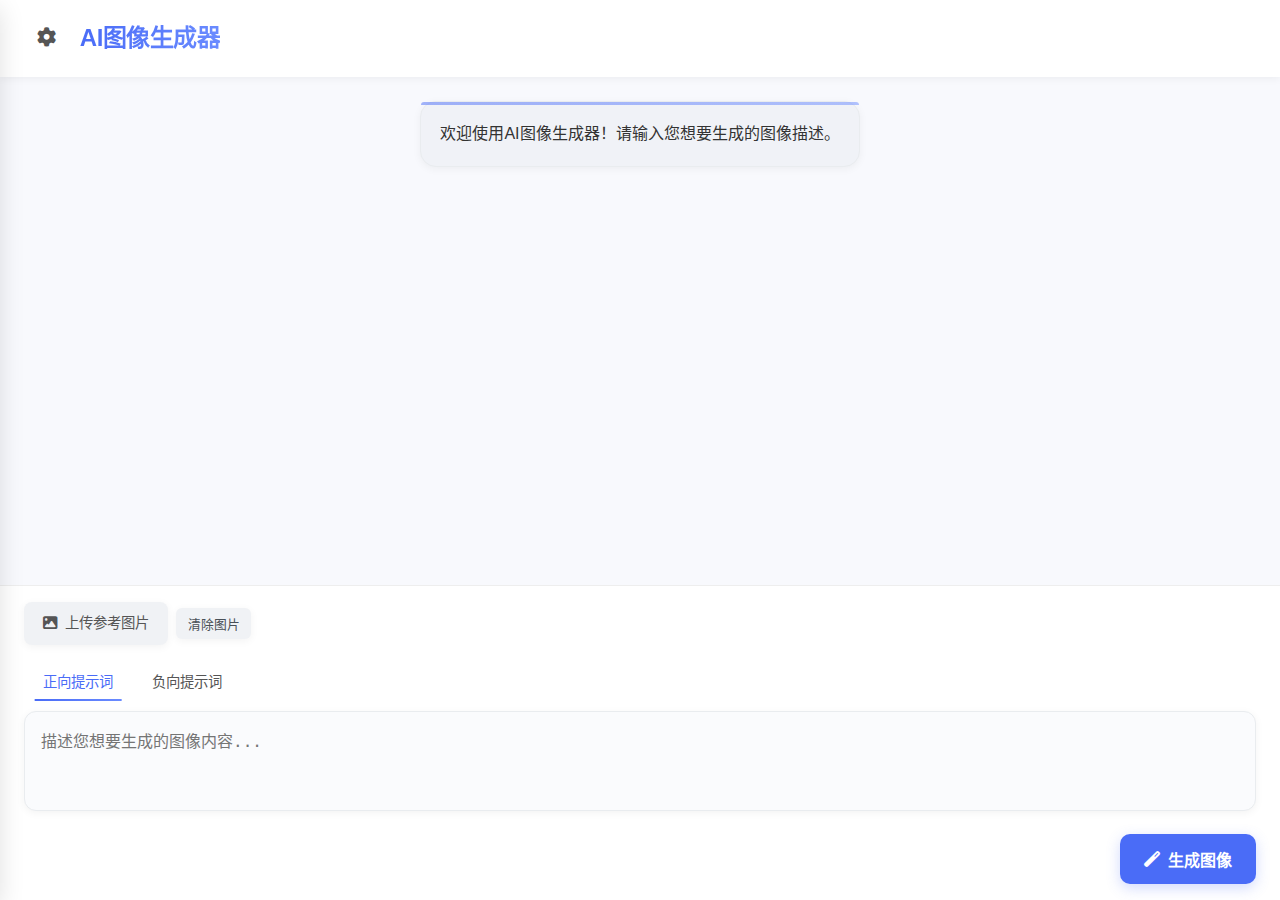
<file: image/index.html>
<!DOCTYPE html>
<html lang="zh-CN">
<head>
    <meta charset="UTF-8">
    <meta name="viewport" content="width=device-width, initial-scale=1.0">
    <title>AI图像生成器</title>
    <link rel="stylesheet" href="styles.css">
    <link rel="stylesheet" href="https://cdnjs.cloudflare.com/ajax/libs/font-awesome/6.4.0/css/all.min.css">
</head>
<body>
    <div class="app-container">
        <!-- 侧边栏 -->
        <div class="sidebar" id="sidebar">
            <div class="sidebar-header">
                <h2>设置</h2>
                <button id="close-sidebar" class="icon-button">
                    <i class="fas fa-times"></i>
                </button>
            </div>
            <div class="sidebar-content">
                <div class="settings-section">
                    <h3>模型设置</h3>
                    <div class="setting-item">
                        <label for="model-select">选择模型</label>
                        <select id="model-select" class="select-input">
                            <option value="Kwai-Kolors/Kolors">Kwai-Kolors/Kolors</option>
                            <option value="model2">模型2</option>
                            <option value="model3">模型3</option>
                        </select>
                    </div>
                    <div class="setting-item">
                        <label for="api-key">API密钥</label>
                        <input type="password" id="api-key" class="text-input" value="sk-lxmwbpakbgskicxtzoqaxbzdhubfpszjfvkyoosakfzntjjj">
                    </div>
                </div>
                
                <div class="settings-section">
                    <h3>图像参数</h3>
                    <div class="setting-item">
                        <label for="image-size">图像尺寸</label>
                        <select id="image-size" class="select-input">
                            <option value="512x512">512x512</option>
                            <option value="768x768">768x768</option>
                            <option value="1024x1024" selected>1024x1024</option>
                            <option value="1280x1280">1280x1280</option>
                        </select>
                    </div>
                    <div class="setting-item">
                        <label for="batch-size">批次大小</label>
                        <input type="number" id="batch-size" class="number-input" min="1" max="4" value="1">
                    </div>
                    <div class="setting-item">
                        <label for="seed">种子值</label>
                        <input type="number" id="seed" class="number-input" value="4999999999">
                        <button id="random-seed" class="small-button">随机</button>
                    </div>
                    <div class="setting-item">
                        <label for="steps">推理步数</label>
                        <input type="range" id="steps" class="range-input" min="10" max="50" value="20">
                        <span id="steps-value">20</span>
                    </div>
                    <div class="setting-item">
                        <label for="guidance-scale">引导比例</label>
                        <input type="range" id="guidance-scale" class="range-input" min="1" max="20" step="0.5" value="7.5">
                        <span id="guidance-value">7.5</span>
                    </div>
                </div>
                
                <!-- 移除了上传图片部分，已移至输入区域 -->
            </div>
        </div>

        <!-- 主内容区 -->
        <div class="main-content">
            <header class="main-header">
                <button id="open-sidebar" class="icon-button">
                    <i class="fas fa-cog"></i>
                </button>
                <h1>AI图像生成器</h1>
            </header>

            <div class="chat-container">
                <div class="messages" id="messages">
                    <div class="message system">
                        <div class="message-content">
                            <p>欢迎使用AI图像生成器！请输入您想要生成的图像描述。</p>
                        </div>
                    </div>
                    <!-- 消息将在这里动态添加 -->
                </div>

                <div class="input-area">
                    <div class="input-tools">
                        <div class="upload-container">
                            <label for="upload-image" class="upload-label">
                                <i class="fas fa-image"></i> 上传参考图片
                            </label>
                            <input type="file" id="upload-image" accept="image/*" class="file-input">
                            <button id="clear-image" class="small-button">清除图片</button>
                        </div>
                    </div>
                    <div class="prompt-container">
                        <div class="prompt-tabs">
                            <button class="tab-button active" data-tab="prompt">正向提示词</button>
                            <button class="tab-button" data-tab="negative">负向提示词</button>
                        </div>
                        <div class="tab-content active" id="prompt-tab">
                            <textarea id="prompt-input" placeholder="描述您想要生成的图像内容..."></textarea>
                        </div>
                        <div class="tab-content" id="negative-tab">
                            <textarea id="negative-input" placeholder="描述您不希望在图像中出现的内容..."></textarea>
                        </div>
                    </div>
                    <div class="button-container">
                        <button id="generate-button" class="primary-button">
                            <i class="fas fa-magic"></i> 生成图像
                        </button>
                    </div>
                </div>
            </div>
        </div>
    </div>

    <script src="script.js"></script>
</body>
</html>
</file>
<file: image/styles.css>
/* 全局样式 */
* {
    margin: 0;
    padding: 0;
    box-sizing: border-box;
}

:root {
    --primary-color: #4a6cf7;
    --primary-hover: #3a5ce5;
    --primary-light: rgba(74, 108, 247, 0.1);
    --text-color: #333;
    --text-light: #555;
    --bg-color: #f8f9fd;
    --card-bg: #ffffff;
    --border-color: #e9ecef;
    --shadow-sm: 0 2px 8px rgba(0, 0, 0, 0.05);
    --shadow-md: 0 4px 12px rgba(0, 0, 0, 0.08);
    --shadow-lg: 0 8px 24px rgba(0, 0, 0, 0.12);
    --transition: all 0.3s ease;
}

body {
    font-family: 'Segoe UI', 'Microsoft YaHei', sans-serif;
    background-color: var(--bg-color);
    color: var(--text-color);
    line-height: 1.6;
    height: 100vh;
    overflow: hidden;
}

.app-container {
    display: flex;
    height: 100vh;
    position: relative;
    overflow: hidden;
}

/* 按钮样式 */
.icon-button {
    background: none;
    border: none;
    cursor: pointer;
    font-size: 1.2rem;
    color: #555;
    padding: 0.5rem;
    border-radius: 50%;
    transition: background-color 0.3s, color 0.3s;
}

.icon-button:hover {
    background-color: rgba(0, 0, 0, 0.05);
    color: #333;
}

.primary-button {
    background-color: var(--primary-color);
    color: white;
    border: none;
    border-radius: 10px;
    padding: 0.8rem 1.5rem;
    font-size: 1rem;
    font-weight: 600;
    cursor: pointer;
    transition: var(--transition);
    display: flex;
    align-items: center;
    justify-content: center;
    gap: 0.5rem;
    box-shadow: 0 4px 14px rgba(74, 108, 247, 0.25);
    position: relative;
    overflow: hidden;
}

.primary-button::before {
    content: '';
    position: absolute;
    top: 0;
    left: -100%;
    width: 100%;
    height: 100%;
    background: linear-gradient(90deg, transparent, rgba(255, 255, 255, 0.2), transparent);
    transition: 0.5s;
}

.primary-button:hover {
    background-color: var(--primary-hover);
    transform: translateY(-2px);
    box-shadow: 0 6px 18px rgba(74, 108, 247, 0.35);
}

.primary-button:hover::before {
    left: 100%;
}

.primary-button:active {
    transform: translateY(0);
}

.button {
    background-color: #f0f2f5;
    color: #495057;
    border: none;
    border-radius: 8px;
    padding: 0.6rem 1rem;
    font-size: 0.9rem;
    cursor: pointer;
    transition: var(--transition);
    box-shadow: var(--shadow-sm);
}

.button:hover {
    background-color: #e4e6e9;
    transform: translateY(-1px);
    box-shadow: var(--shadow-md);
}

.small-button {
    background-color: #f0f2f5;
    color: #495057;
    border: none;
    border-radius: 6px;
    padding: 0.4rem 0.7rem;
    font-size: 0.8rem;
    cursor: pointer;
    transition: var(--transition);
    box-shadow: var(--shadow-sm);
}

.small-button:hover {
    background-color: #e4e6e9;
    transform: translateY(-1px);
}

/* 侧边栏样式 */
.sidebar {
    width: 320px;
    background-color: var(--card-bg);
    height: 100%;
    position: absolute;
    left: -320px;
    top: 0;
    z-index: 10;
    box-shadow: var(--shadow-lg);
    transition: left 0.3s ease;
    overflow-y: auto;
    border-right: 1px solid var(--border-color);
}

.sidebar.active {
    left: 0;
}

.sidebar-header {
    display: flex;
    justify-content: space-between;
    align-items: center;
    padding: 1rem 1.5rem;
    border-bottom: 1px solid #eee;
}

.sidebar-header h2 {
    font-size: 1.5rem;
    font-weight: 600;
    color: #333;
}

.sidebar-content {
    padding: 1.5rem;
}

.settings-section {
    margin-bottom: 2rem;
}

.settings-section h3 {
    font-size: 1.1rem;
    font-weight: 600;
    margin-bottom: 1rem;
    color: #333;
}

.setting-item {
    margin-bottom: 1.2rem;
}

.setting-item label {
    display: block;
    margin-bottom: 0.5rem;
    font-size: 0.9rem;
    color: #555;
}

.select-input, .text-input, .number-input {
    width: 100%;
    padding: 0.8rem;
    border: 1px solid var(--border-color);
    border-radius: 8px;
    font-size: 0.9rem;
    transition: var(--transition);
    box-shadow: var(--shadow-sm);
    background-color: #fafbfd;
}

.select-input:focus, .text-input:focus, .number-input:focus {
    border-color: var(--primary-color);
    outline: none;
    box-shadow: 0 0 0 3px var(--primary-light);
    background-color: var(--card-bg);
}

.range-input {
    width: 100%;
    margin-right: 0.5rem;
}

.setting-item span {
    font-size: 0.9rem;
    color: #555;
}

.file-input {
    width: 100%;
    padding: 0.5rem 0;
}

/* 主内容区样式 */
.main-content {
    flex: 1;
    display: flex;
    flex-direction: column;
    height: 100%;
    margin-left: 0;
    transition: margin-left 0.3s ease;
    position: relative;
}

.main-header {
    display: flex;
    align-items: center;
    padding: 1.2rem 1.8rem;
    background-color: var(--card-bg);
    box-shadow: var(--shadow-sm);
    z-index: 5;
    position: relative;
}

.main-header h1 {
    margin-left: 1rem;
    font-size: 1.5rem;
    font-weight: 700;
    color: var(--text-color);
    background: linear-gradient(90deg, var(--primary-color), #6a8bff);
    -webkit-background-clip: text;
    -webkit-text-fill-color: transparent;
    letter-spacing: -0.5px;
}

/* 聊天容器样式 */
.chat-container {
    flex: 1;
    display: flex;
    flex-direction: column;
    height: calc(100% - 70px);
}

.messages {
    flex: 1;
    padding: 1.5rem;
    overflow-y: auto;
    display: flex;
    flex-direction: column;
    gap: 1.5rem;
}

.message {
    display: flex;
    max-width: 80%;
}

.message.system {
    align-self: center;
    max-width: 90%;
}

.message.user {
    align-self: flex-end;
}

.message.ai {
    align-self: flex-start;
}

.message-content {
    padding: 1.2rem;
    border-radius: 16px;
    box-shadow: var(--shadow-sm);
    transition: var(--transition);
}

.message:hover .message-content {
    box-shadow: var(--shadow-md);
}

.message.system .message-content {
    background-color: #f0f2f7;
    border: 1px solid var(--border-color);
    position: relative;
}

.message.system .message-content::before {
    content: '';
    position: absolute;
    top: 0;
    left: 0;
    right: 0;
    height: 3px;
    background: linear-gradient(90deg, var(--primary-color), #6a8bff);
    border-radius: 16px 16px 0 0;
    opacity: 0.5;
}

.message.user .message-content {
    background: linear-gradient(135deg, var(--primary-color), #6a8bff);
    color: white;
    border-radius: 16px 16px 0 16px;
}

.message.ai .message-content {
    background-color: var(--card-bg);
    border-radius: 16px 16px 16px 0;
    border: 1px solid var(--border-color);
}

.image-toggle {
    display: flex;
    align-items: center;
    gap: 0.5rem;
    padding: 0.6rem 0.8rem;
    cursor: pointer;
    color: var(--primary-color);
    font-size: 0.9rem;
    font-weight: 500;
    transition: var(--transition);
    border-radius: 6px;
    margin: 0.5rem 0;
    background-color: var(--primary-light);
    width: fit-content;
}

.image-toggle:hover {
    color: var(--primary-hover);
    background-color: rgba(74, 108, 247, 0.15);
}

.image-toggle i {
    transition: transform 0.3s;
}

.image-toggle.active i {
    transform: rotate(180deg);
}

.message-image {
    margin-top: 0.8rem;
    border-radius: 12px;
    overflow: hidden;
    max-width: 100%;
    box-shadow: var(--shadow-md);
    display: none;
    transition: var(--transition);
    transform-origin: top center;
    transform: scale(0.98);
    opacity: 0;
}

.message-image.show {
    display: block;
    animation: fadeIn 0.3s ease forwards;
}

@keyframes fadeIn {
    from {
        opacity: 0;
        transform: scale(0.98);
    }
    to {
        opacity: 1;
        transform: scale(1);
    }
}

.message-image img {
    width: 100%;
    height: auto;
    display: block;
}

.image-actions {
    display: flex;
    gap: 0.5rem;
    margin-top: 0.5rem;
}

/* 输入区域样式 */
.input-area {
    padding: 1rem 1.5rem;
    background-color: white;
    border-top: 1px solid #eee;
}

.input-tools {
    display: flex;
    margin-bottom: 1rem;
    align-items: center;
}

.upload-container {
    display: flex;
    align-items: center;
    gap: 0.5rem;
}

.upload-label {
    display: flex;
    align-items: center;
    gap: 0.5rem;
    padding: 0.6rem 1.2rem;
    background-color: #f0f2f5;
    border-radius: 8px;
    cursor: pointer;
    font-size: 0.9rem;
    color: var(--text-light);
    transition: var(--transition);
    box-shadow: var(--shadow-sm);
    font-weight: 500;
}

.upload-label:hover {
    background-color: #e4e6e9;
    transform: translateY(-1px);
    box-shadow: var(--shadow-md);
}

.file-input {
    display: none;
}

.prompt-container {
    margin-bottom: 1rem;
}

.prompt-tabs {
    display: flex;
    margin-bottom: 0.5rem;
}

.tab-button {
    padding: 0.6rem 1.2rem;
    background: none;
    border: none;
    border-bottom: 2px solid transparent;
    cursor: pointer;
    font-size: 0.9rem;
    color: var(--text-light);
    transition: var(--transition);
    position: relative;
    font-weight: 500;
}

.tab-button::after {
    content: '';
    position: absolute;
    bottom: 0;
    left: 50%;
    width: 0;
    height: 2px;
    background: linear-gradient(90deg, var(--primary-color), #6a8bff);
    transition: var(--transition);
    transform: translateX(-50%);
}

.tab-button:hover {
    color: var(--primary-color);
}

.tab-button.active {
    color: var(--primary-color);
    border-bottom-color: transparent;
}

.tab-button.active::after {
    width: 80%;
}

.tab-content {
    display: none;
}

.tab-content.active {
    display: block;
}

textarea {
    width: 100%;
    padding: 1rem;
    border: 1px solid var(--border-color);
    border-radius: 12px;
    font-size: 1rem;
    resize: none;
    height: 100px;
    transition: var(--transition);
    box-shadow: var(--shadow-sm);
    background-color: #fafbfd;
}

textarea:focus {
    border-color: var(--primary-color);
    outline: none;
    box-shadow: 0 0 0 3px var(--primary-light);
    background-color: var(--card-bg);
}

.button-container {
    display: flex;
    justify-content: flex-end;
}

/* 加载动画 */
.message.ai.loading .message-content {
    position: relative;
    overflow: hidden;
}

.message.ai.loading .message-content::after {
    content: '';
    position: absolute;
    bottom: 0;
    left: 0;
    height: 2px;
    width: 30%;
    background: linear-gradient(90deg, var(--primary-color), #6a8bff);
    animation: loadingAnimation 1.5s infinite ease-in-out;
}

@keyframes loadingAnimation {
    0% {
        left: -30%;
        width: 30%;
    }
    50% {
        width: 30%;
    }
    100% {
        left: 100%;
        width: 30%;
    }
}

/* 响应式设计 */
@media (max-width: 768px) {
    .sidebar {
        width: 280px;
        left: -280px;
    }
    
    .message {
        max-width: 90%;
    }
    
    .main-header {
        padding: 1rem 1.2rem;
    }
    
    .main-header h1 {
        font-size: 1.3rem;
    }
}

@media (max-width: 480px) {
    .sidebar {
        width: 100%;
        left: -100%;
    }
    
    .main-header h1 {
        font-size: 1.2rem;
    }
    
    .message {
        max-width: 95%;
    }
    
    .primary-button {
        padding: 0.7rem 1.2rem;
    }
    
    .input-area {
        padding: 0.8rem 1rem;
    }
    
    textarea {
        padding: 0.8rem;
    }
}
</file>
